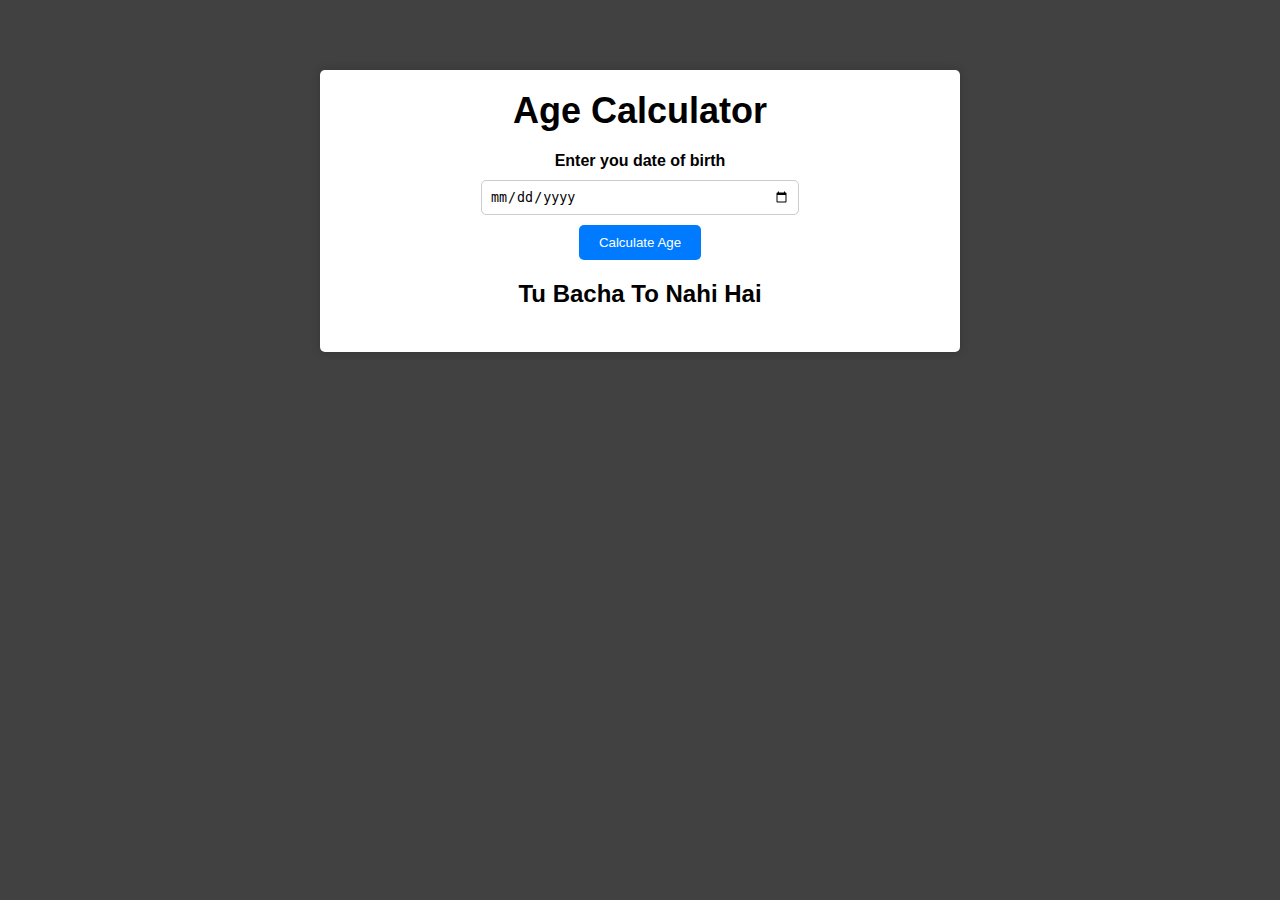
<file: Age_Calculator/index.html>
<!DOCTYPE html>
<html lang="en">
  <head>
    <meta charset="UTF-8" />
    <meta http-equiv="X-UA-Compatible" content="IE=edge" />
    <meta name="viewport" content="width=device-width, initial-scale=1.0" />
    <title>Age Calculator</title>
    <link rel="stylesheet" href="style.css" />
  </head>
  <body>
    <div class="container">
      <h1>Age Calculator</h1>
      <div class="form">
        <label for="birthday">Enter you date of birth</label>
        <input type="date" id="birthday" name="birthday" />
        <button id="btn">Calculate Age</button>
        <p id="result">Tu Bacha To Nahi Hai</p>
      </div>
    </div>

    <script src="index.js"></script>
  </body>
</html>
</file>
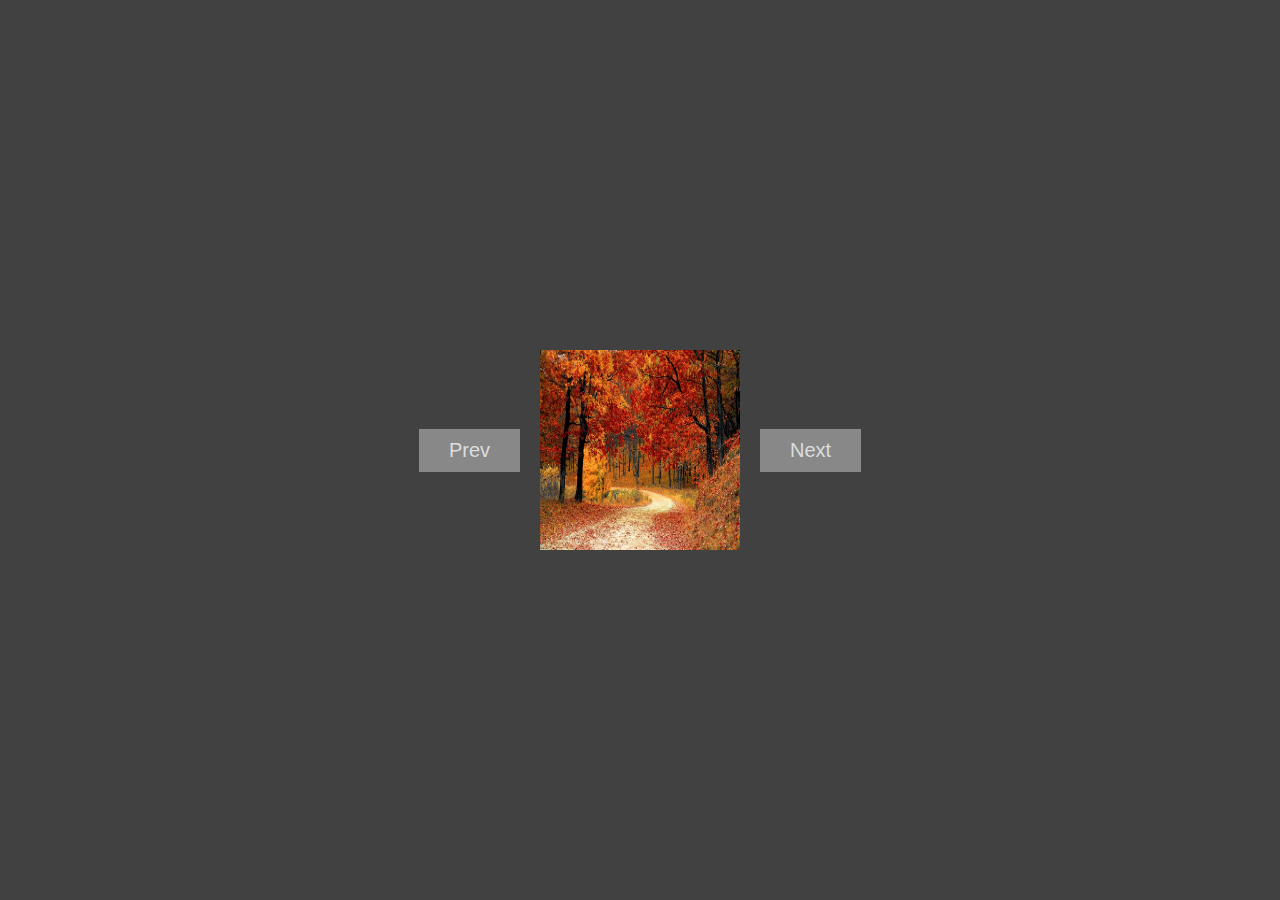
<file: Carousel/index.html>
<!DOCTYPE html>
<html lang="en">
  <head>
    <meta charset="UTF-8" />
    <meta name="viewport" content="width=device-width, initial-scale=1.0" />
    <title>Carousel</title>
    <link rel="stylesheet" href="style.css" />
  </head>
  <body>
    <main>

      <div class="container">

        <button id="prev" class="btn">Prev</button>


        <div class="img-box">
          <img src="./Assets/a.jpg" alt="a" class="slider-img" />
        </div>

        <button id="next" class="btn">Next</button>

      </div>

    </main>
    <script src="index.js"></script>
  </body>
</html>
</file>
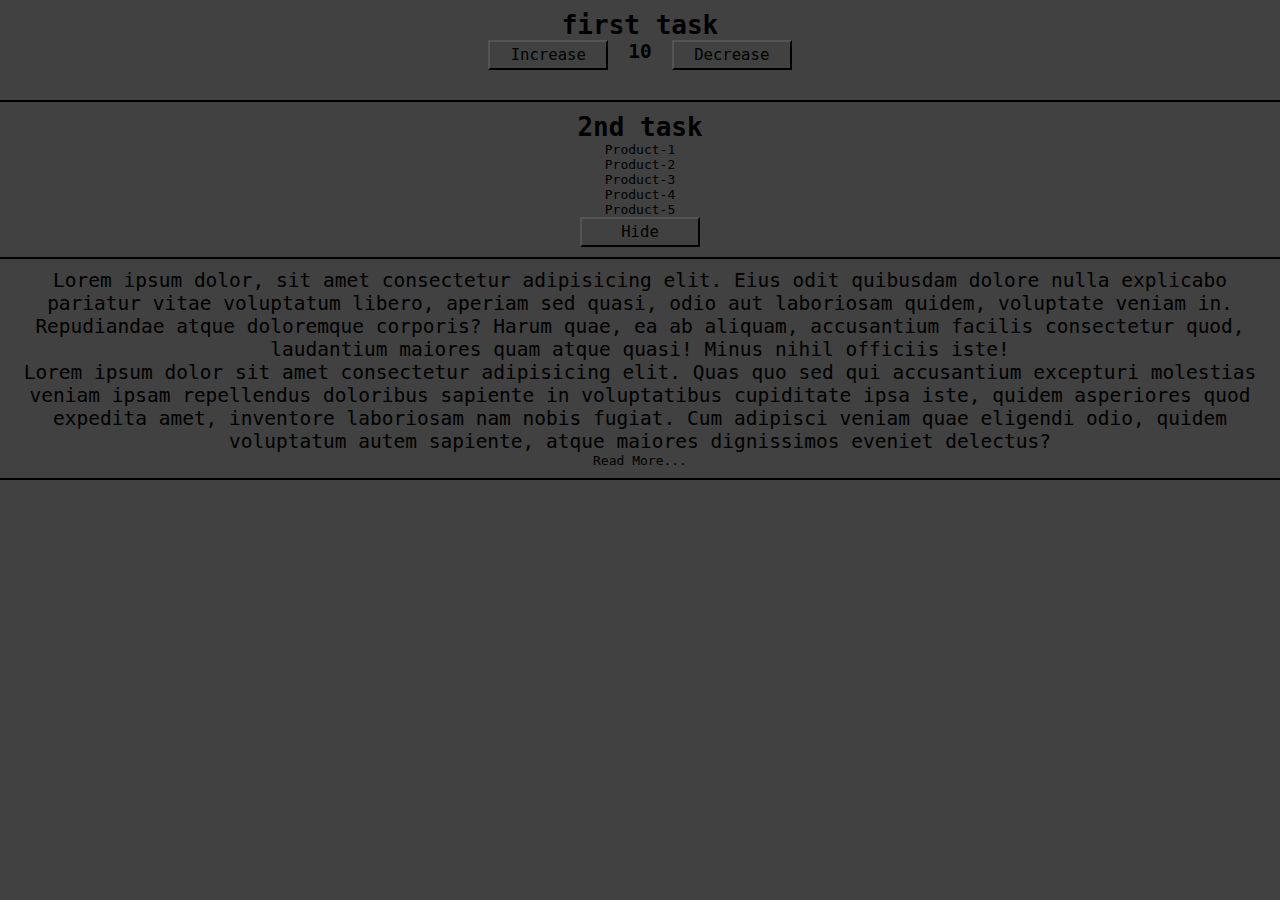
<file: Practice/index.html>
<!DOCTYPE html>
<html lang="en">
  <head>
    <meta charset="UTF-8" />
    <meta name="viewport" content="width=device-width, initial-scale=1.0" />
    <title>Practice</title>
    <link rel="stylesheet" href="style.css" />
  </head>
  <body>
    <!-- 1st task -->
    <main>
      <h1>first task</h1>
      <div class="first">
        <button id="btnL">Increase</button>
        <h2 id="count">10</h2>
        <button id="btnR">Decrease</button>
      </div>
    </main>

    <!-- 2nd task -->

    <main>
      <h1>2nd task</h1>
      <ul id="ProductList">
        <li>Product-1</li>
        <li>Product-2</li>
        <li>Product-3</li>
        <li>Product-4</li>
        <li>Product-5</li>
      </ul>
      <button id="showHidebtn">Hide</button>
    </main>
    <!-- **************** 2nd task end ******************** -->

    <!-- <main>
      <h1>Todo App</h1>
      <input type="text" id="userInput" />
      <button id="addTtn">Add</button>
      <p id="pera">Add your text</p>
      <ul id="list"></ul>
    </main> -->

    <!-- **************** 3rd task end ******************** -->

    <!-- 4th Task -->

    <main>
      <div>
        <p id="pera1">
          Lorem ipsum dolor, sit amet consectetur adipisicing elit. Eius odit
          quibusdam dolore nulla explicabo pariatur vitae voluptatum libero,
          aperiam sed quasi, odio aut laboriosam quidem, voluptate veniam in.
          Repudiandae atque doloremque corporis? Harum quae, ea ab aliquam,
          accusantium facilis consectetur quod, laudantium maiores quam atque
          quasi! Minus nihil officiis iste!
        </p>
        <p id="pera2">
          Lorem ipsum dolor sit amet consectetur adipisicing elit. Quas quo sed
          qui accusantium excepturi molestias veniam ipsam repellendus doloribus
          sapiente in voluptatibus cupiditate ipsa iste, quidem asperiores quod
          expedita amet, inventore laboriosam nam nobis fugiat. Cum adipisci
          veniam quae eligendi odio, quidem voluptatum autem sapiente, atque
          maiores dignissimos eveniet delectus?
        </p>
        <span id="read-more">Read More...</span>
      </div>
    </main>

    <!-- 4th Task end -->
    <script src="index.js"></script>
  </body>
</html>
</file>
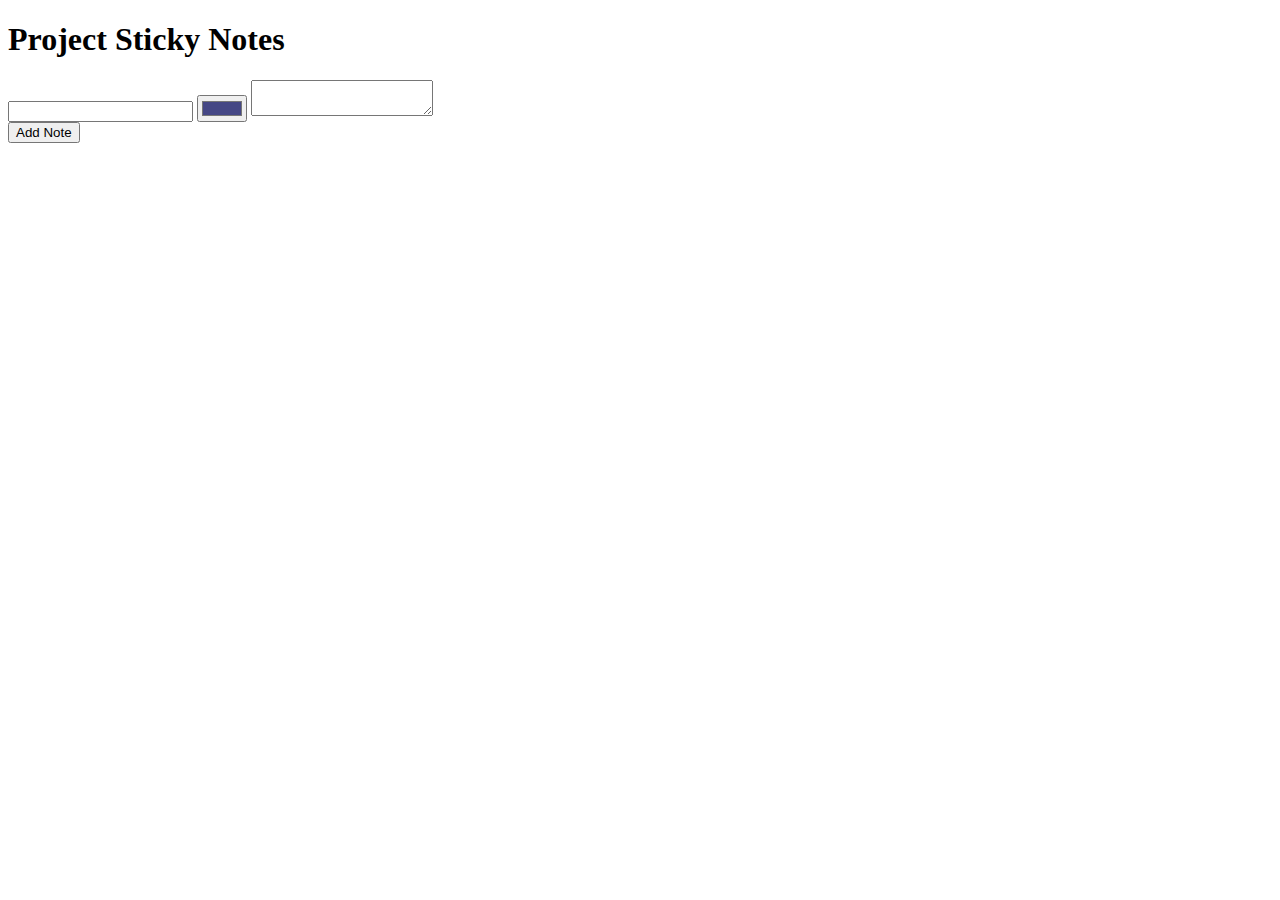
<file: Project_Sticky_Notes/index.html>
<!DOCTYPE html>
<html lang="en">
<head>
    <meta charset="UTF-8">
    <meta name="viewport" content="width=device-width, initial-scale=1.0">
    <title>Document</title>
</head>
<body>
    <main>
        <div>
            <h1>Project Sticky Notes</h1>
        <input type="text" id="userTitle">
        <input type="color" value="#454785" id="userClor">
        <textarea id="userTextArea">

        </textarea>
        </div>
        <div>
            <div id="ulList">
               
            </div>
        </div>
        <button id="btn">Add Note</button>
    </main>
    <script src="index.js"></script>
</body>
</html>
</file>
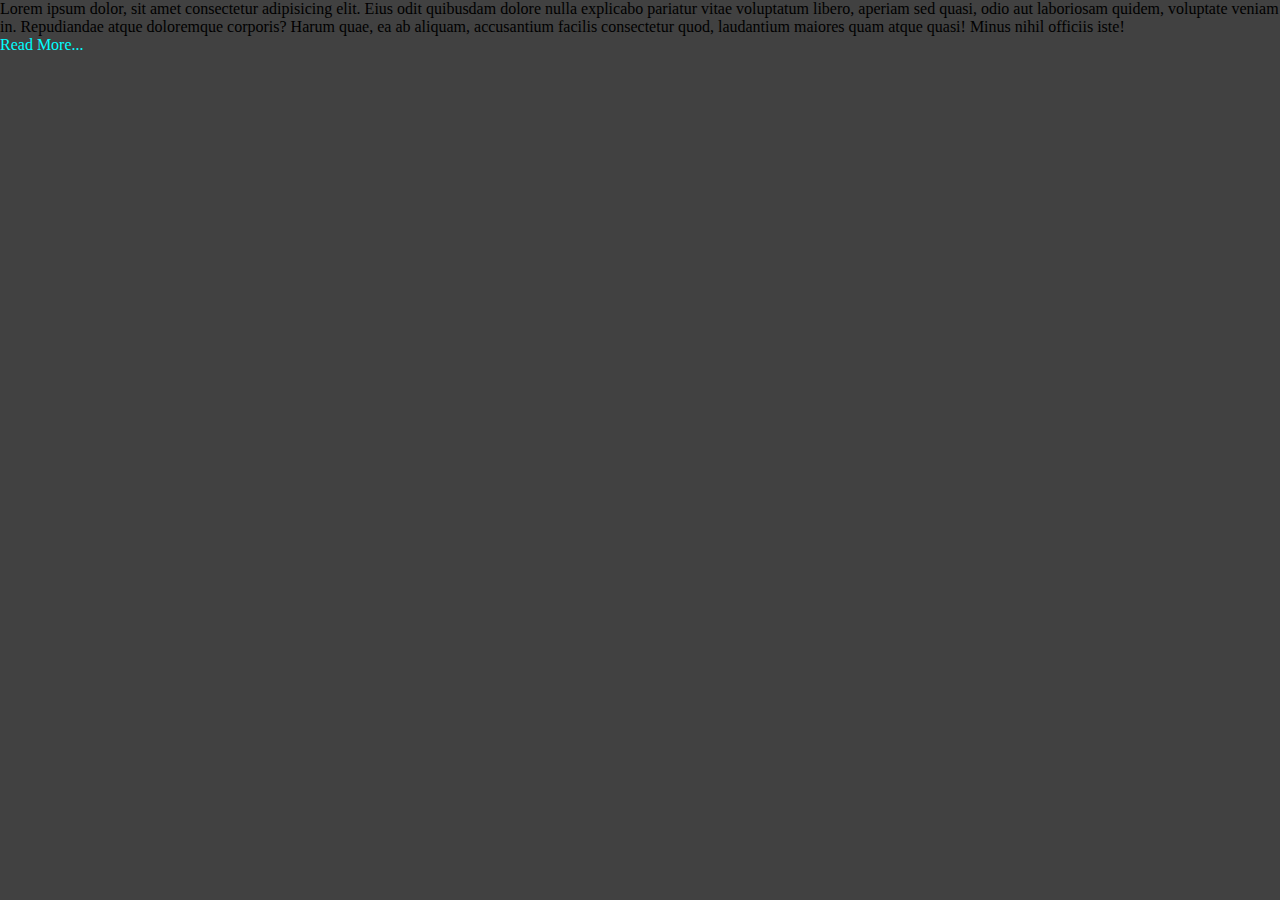
<file: Reade-More/index.html>
<!DOCTYPE html>
<html lang="en">
  <head>
    <meta charset="UTF-8" />
    <meta name="viewport" content="width=device-width, initial-scale=1.0" />
    <title>Read More</title>
    <link rel="stylesheet" href="style.css" />
  </head>
  <body>
    <main>
      <div>
        <p id="pera1">
          Lorem ipsum dolor, sit amet consectetur adipisicing elit. Eius odit
          quibusdam dolore nulla explicabo pariatur vitae voluptatum libero,
          aperiam sed quasi, odio aut laboriosam quidem, voluptate veniam in.
          Repudiandae atque doloremque corporis? Harum quae, ea ab aliquam,
          accusantium facilis consectetur quod, laudantium maiores quam atque
          quasi! Minus nihil officiis iste!
        </p>
        <p id="pera2">
          Lorem ipsum dolor sit amet consectetur adipisicing elit. Quas quo sed
          qui accusantium excepturi molestias veniam ipsam repellendus doloribus
          sapiente in voluptatibus cupiditate ipsa iste, quidem asperiores quod
          expedita amet, inventore laboriosam nam nobis fugiat. Cum adipisci
          veniam quae eligendi odio, quidem voluptatum autem sapiente, atque
          maiores dignissimos eveniet delectus?
        </p>
        <span id="read-more">Read More...</span>
      </div>
    </main>

    <script src="index.js"></script>
  </body>
</html>
</file>
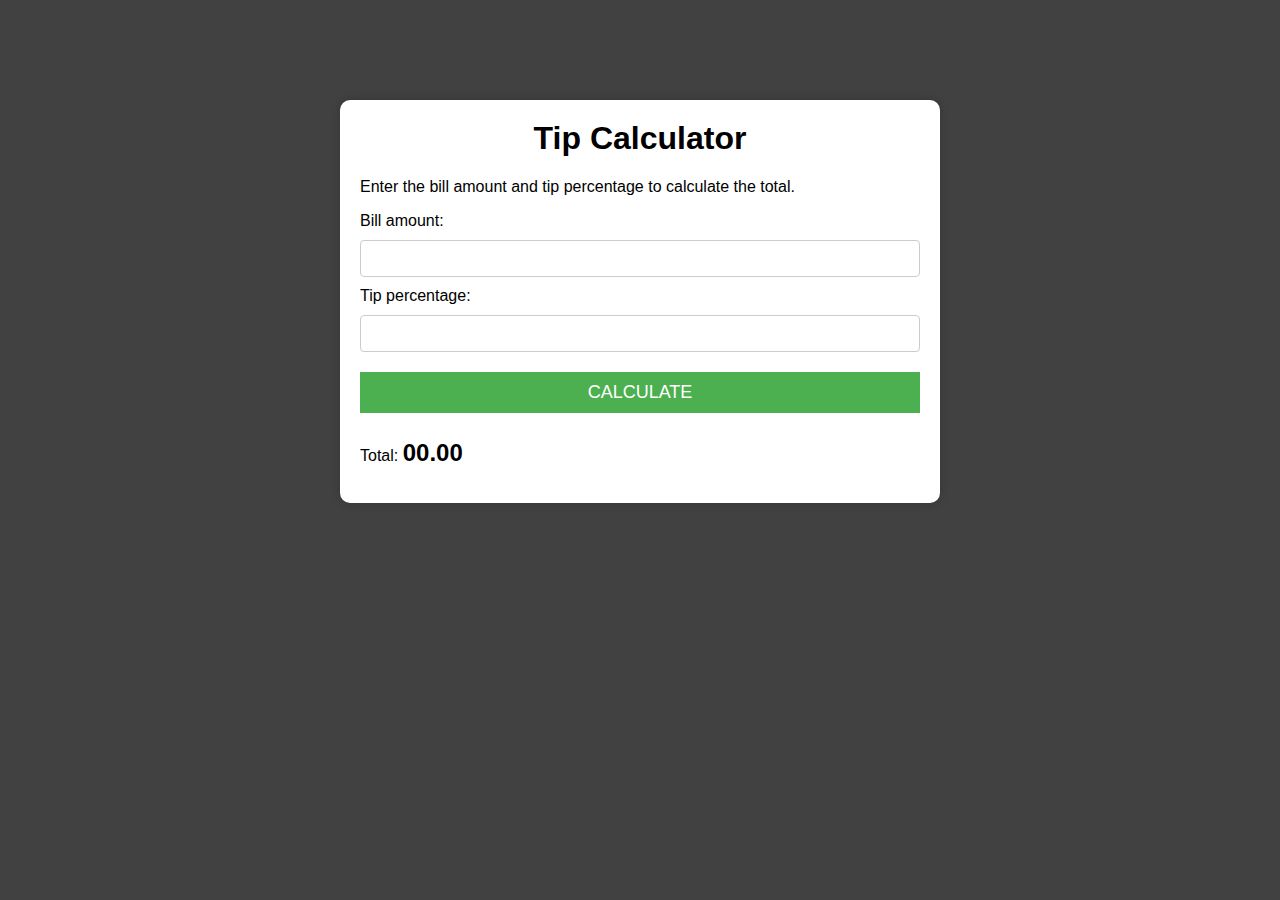
<file: TipCalculator/index.html>
<!DOCTYPE html>
<html lang="en">
  <head>
    <meta charset="UTF-8" />
    <meta name="viewport" content="width=device-width, initial-scale=1.0" />
    <title>Tip Calculator</title>
    <link rel="stylesheet" href="style.css" />
  </head>
  <body >
    <main class="container">
      <h1>Tip Calculator</h1>
      <p>Enter the bill amount and tip percentage to calculate the total.</p>

      <label>Bill amount:</label>
      <input type="number" id="billAmount" />

      <label>Tip percentage:</label>
      <input type="number" id="tipAmount"/>

      <button id="claculateBtn">calculate</button>

      <p>Total: <span id="showAmunt" class="total">00.00</span></p>
    </main>

    <script src="index.js"></script>
  </body>
</html>
</file>
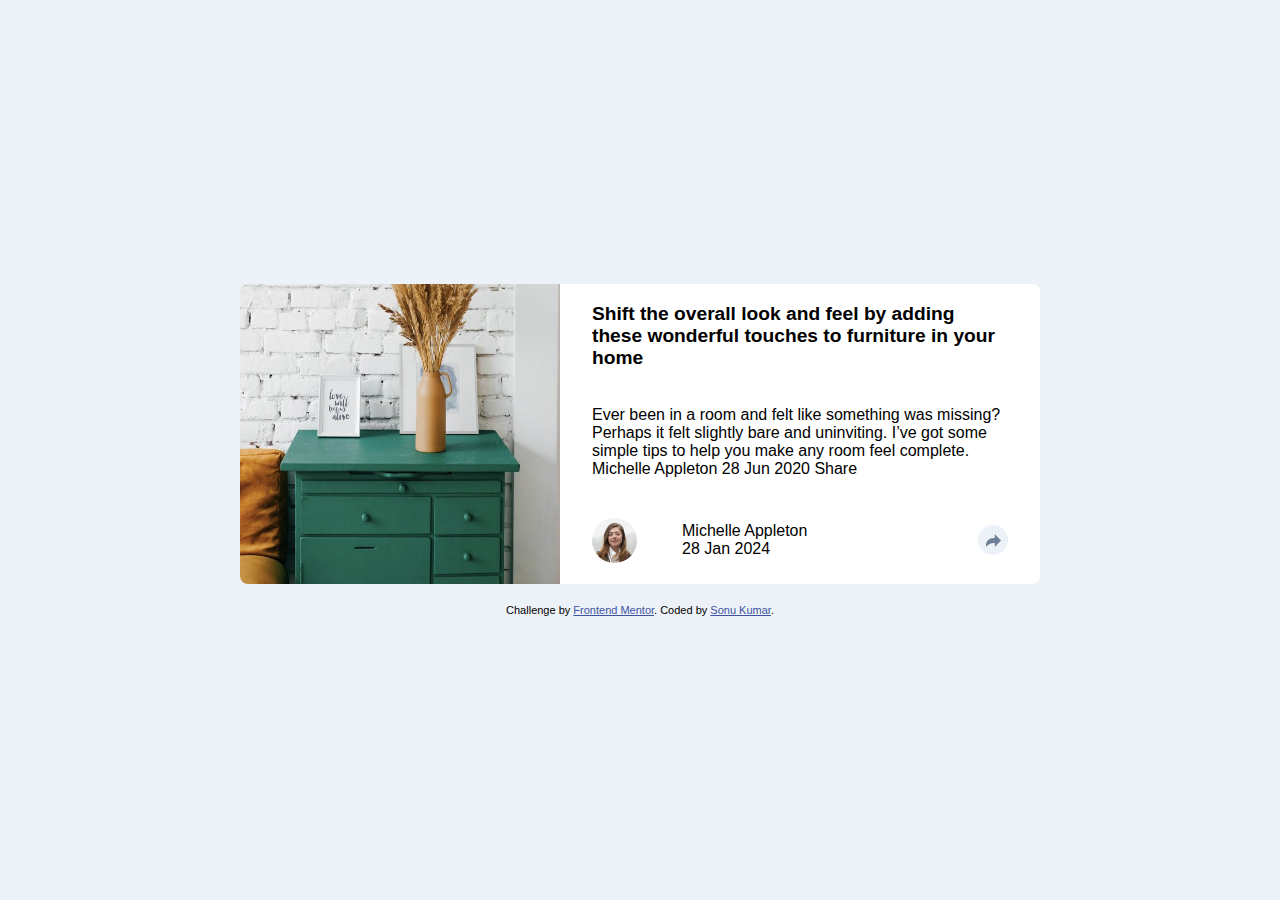
<file: article-preview-component-master/article-preview-component-master/index.html>
<!DOCTYPE html>
<html lang="en">
  <head>
    <meta charset="UTF-8" />
    <meta name="viewport" content="width=device-width, initial-scale=1.0" />
    <!-- displays site properly based on user's device -->

    <link
      rel="icon"
      type="image/png"
      sizes="32x32"
      href="./images/favicon-32x32.png"
    />

    <title>Frontend Mentor | Article preview component</title>

    <link rel="stylesheet" href="style.css" />
  </head>
  <body>
    <main>
      <div class="wrapper">
        <!-- left section -->
        <div class="left-section">
          <img src="./images/drawers.jpg" alt="" />
        </div>

        <!-- right section -->
        <div class="right-section">
          <p class="pera1">
            Shift the overall look and feel by adding these wonderful touches to
            furniture in your home
          </p>
          <p class="pera2">
            Ever been in a room and felt like something was missing? Perhaps it
            felt slightly bare and uninviting. I’ve got some simple tips to help
            you make any room feel complete. Michelle Appleton 28 Jun 2020 Share
          </p>
          <!-- shere content -->
          <div class="userContent">
            <div class="userPicName">
              <div class="pic">
                <div class="pic">
                  <img src="./images/avatar-michelle.jpg" alt="" />
                </div>
                <div>
                  <p>Michelle Appleton</p>

                  <p>28 Jan 2024</p>
                </div>
              </div>

              <div class="shearIcon" id="shearIconEl">
                <img src="./images/icon-share.svg" alt="" />
              </div>
            </div>
          </div>
          <!-- shere content end -->
        </div>
      </div>

      <div class="attribution">
        Challenge by
        <a href="https://www.frontendmentor.io?ref=challenge" target="_blank"
          >Frontend Mentor</a
        >. Coded by <a href="https://www.linkedin.com/in/sonu-kumar-811948166/" target="_blank">Sonu Kumar</a>.
      </div>
    </main>

    <script src="script.js"></script>
  </body>
</html>
</file>
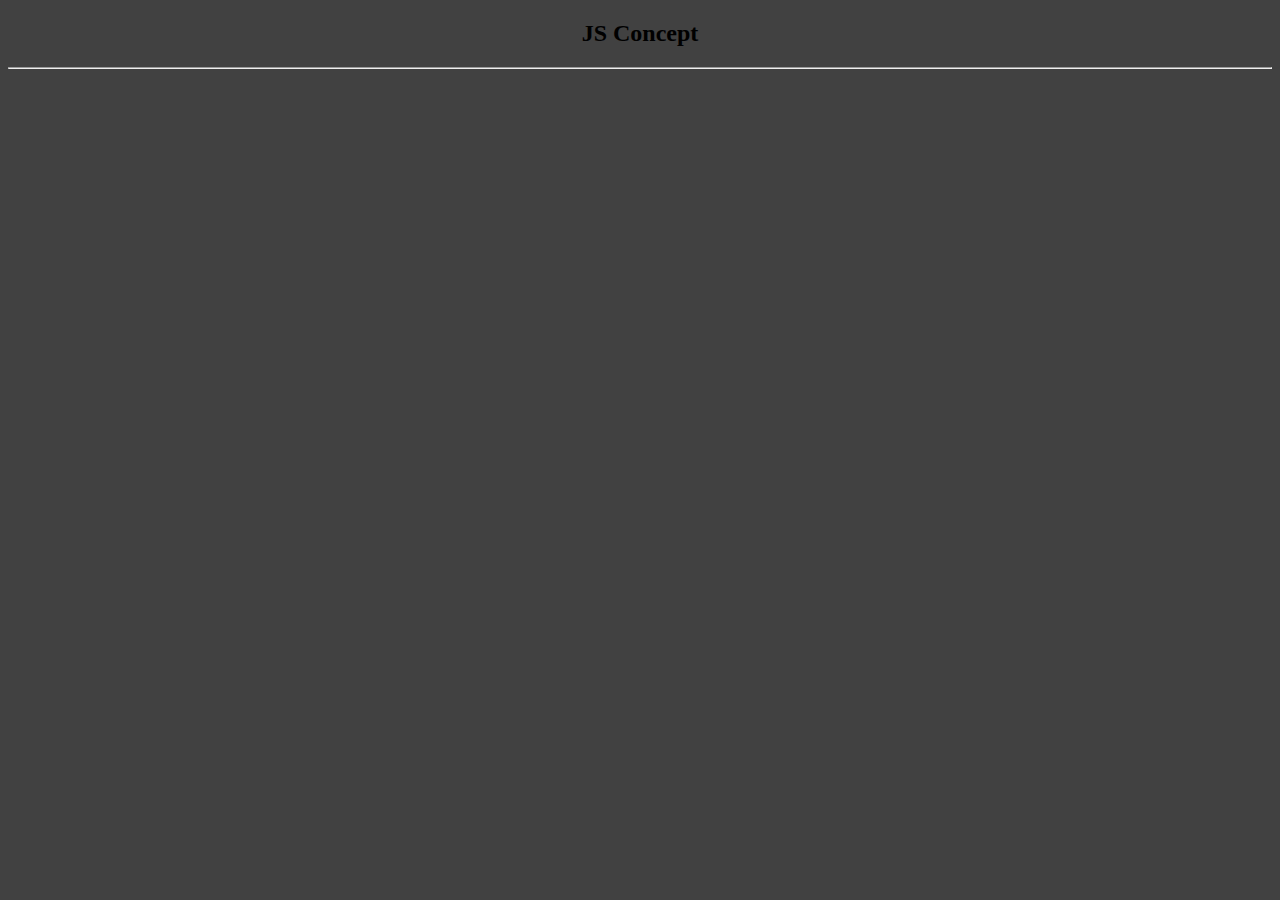
<file: JS_Concepts/jsConcepts/index.html>
<!DOCTYPE html>
<html lang="en">
  <head>
    <meta charset="UTF-8" />
    <meta name="viewport" content="width=device-width, initial-scale=1.0" />
    <title>Js Document</title>
    <style>
      body {
        background-color: #414141;
        text-align: center;
      }
    </style>
  </head>
  <body>
    <h2>JS Concept</h2>
    <hr />
    <!-- <script src="index.js"></script> -->
    <script src="app.js"></script>
  </body>
</html>
</file>
<file: Age_Calculator/style.css>
body {
  margin: 0;
  padding: 20px;
  font-family: "Montserrat", sans-serif;
  background-color: #414141;
}

.container {
  background-color: white;
  box-shadow: 0 0 10px rgba(0, 0, 0, 0.2);
  padding: 20px;
  max-width: 600px;
  margin: 0 auto;
  border-radius: 5px;
  margin-top: 50px;
}

h1 {
  font-size: 36px;
  text-align: center;
  margin-top: 0;
  margin-bottom: 20px;
}

.form {
  display: flex;
  flex-direction: column;
  align-items: center;
}

label {
  font-weight: bold;
  margin-bottom: 10px;
}

input {
  padding: 8px;
  border: 1px solid #ccc;
  border-radius: 5px;
  width: 100%;
  max-width: 300px;
}

button {
  background-color: #007bff;
  color: white;
  border: none;
  padding: 10px 20px;
  border-radius: 5px;
  margin-top: 10px;
  cursor: pointer;
  transition: background-color 0.3s ease;
}

button:hover {
  background-color: #0062cc;
}

#result {
  margin-top: 20px;
  font-size: 24px;
  font-weight: bold;
}
</file>
<file: Carousel/style.css>
* {
  margin: 0;
  padding: 0;
  box-sizing: border-box;
}

main {
  height: 100vh;
  width: 100vw;
  background-color: #414141;
  /* border: solid 2px; */
}

.container {
  height: 100%;
  width: 100%;
  display: flex;
  align-items: center;
  justify-content: center;
  gap: 20px;
}

.img-box {
  height: 200px;
  width: 200px;
}

.img-box img {
  height: 100%;
  width: 100%;
}

.btn {
  border: none;
  outline: none;
  background: #888;
  padding: 10px 30px;
  font-size: 20px;
  color: #ddd;
  cursor: pointer;
  /* margin: 10px auto; */
}

.btn:hover {
  background: #111;
}
</file>
<file: Practice/style.css>
* {
  margin: 0;
  padding: 0;
  box-sizing: border-box;
  background-color: #414141;
  text-align: center;
  font-family: monospace;
}
/* body{
    display: flex;
    align-items: center;
  } */

button {
  height: 30px;
  width: 120px;
  font-size: 1.2rem;
}

input {
  height: 30px;
  width: 150px;
  padding: 10px;
  font-size: 1.2rem;
}
p {
  font-size: 1.5rem;
}

.first {
  height: 50px;
  display: flex;
  gap: 20px;
  justify-content: center;
}

/************************ 1st task end ******************************/

main {
  height: auto;
  padding: 10px;
  border-bottom: solid 2px;
}
</file>
<file: Reade-More/style.css>
* {
  margin: 0;
  padding: 0;
  box-sizing: border-box;
}
body {
  background-color: #414141;
}

#pera2 {
  display: none;
}

#read-more{
    color: aqua;
}

#read-more:hover{
    color: orange;
    cursor: pointer;
    background-color: aqua;
}
</file>
<file: TipCalculator/style.css>
* {
  box-sizing: border-box;
}

body {
  background-color: #414141;
  font-family: "Helvetica", sans-serif;
}

.container {
  background-color: white;
  max-width: 600px;
  margin: 100px auto;
  padding: 20px;
  box-shadow: 0 0 10px rgba(0, 0, 0, 0.2);
  border-radius: 10px;
}

h1 {
  margin-top: 0;
  text-align: center;
}

input {
  padding: 10px;
  border: 1px solid #ccc;
  border-radius: 4px;
  margin: 10px 0;
  width: 100%;
}

button {
  background-color: #4caf50;
  color: white;
  padding: 10px;
  border: none;
  cursor: pointer;
  margin: 10px 0;
  width: 100%;
  font-size: 18px;
  text-transform: uppercase;
  transition: background-color 0.2s ease;
}

button:hover {
  background-color: #45a049;
}

.total {
  font-size: 24px;
  font-weight: bold;
  margin-top: 10px;
}
</file>
<file: article-preview-component-master/article-preview-component-master/style.css>
* {
  margin: 0;
  padding: 0;
  box-sizing: border-box;
  font-family: "Gill Sans", "Gill Sans MT", Calibri, "Trebuchet MS", sans-serif;
}

body {
  height: 100%;
  width: 100%;
  overflow: hidden;
}

main {
  height: 100vh;
  width: 100vw;
  background-color: #edf2f8;
  display: flex;
  flex-direction: column;
  align-items: center;
  justify-content: center;
  gap: 20px;
}
.wrapper {
  width: 50rem;
  /* background-color: teal; */
  display: flex;
  /* flex-wrap: wrap; */
  align-items: center;
  justify-content: center;
  border-radius: 2rem;
}

.left-section {
  height: 300px;
  width: 40%;
  /* border: solid 1px orange; */
}

.left-section img {
  height: 100%;
  width: 100%;
  border-radius: 0.5rem 0 0 0.5rem;
}

.right-section {
  display: flex;
  flex-direction: column;
  align-items: center;
  justify-content: space-around;
  height: 300px;
  width: 60%;
  background-color: #ffffff;
  padding: 0 2rem 0 2rem;
  border-radius: 0 0.5rem 0.5rem 0;
  /* border: solid 1px orange; */
}

.right-section .pera1 {
  font-size: 1.2rem;
  font-weight: 600;
}

.userContent {
  position: relative;
  display: flex;
  height: 50px;
  width: 100%;
}

.userPicName {
  display: flex;
  align-items: center;
  justify-content: space-between;
  height: 50px;
  width: 100%;
}

.pic {
  display: flex;
  align-items: center;
  justify-content: center;
  height: 45px;
  gap: 45px;
  /* width: 50px; */
  border-radius: 25px;
}

.shearIcon {
  display: flex;
  align-items: center;
  justify-content: center;
  height: 30px;
  width: 30px;
  border-radius: 15px;
  background-color: #edf2f8;
  /* border: solid 2px; */
}

.socileIconsDiv {
  position: absolute;
  display: flex;
  align-items: center;
  justify-content: space-around;
  bottom: 50px;
  right: 0;
  height: 40px;
  width: 180px;
  border-radius: 10px;
  background-color: #49556B;
  color: #ffffff;
}

.socileIconsDiv img{
  width: 15px;
}

.pic img {
  height: 100%;
  width: 100%;
  border-radius: 50%;
}

.attribution {
  font-size: 11px;
  text-align: center;
}
.attribution a {
  color: hsl(228, 45%, 44%);
}

@media screen and (max-width: 700px){
  main{
    height: 100%;
    width: auto;
    /* background-color:red; */
    display: flex;
    align-items: center;
    justify-content: center;
  }
  .wrapper{
    flex-direction: column;
    gap: 30px;
    overflow-x: scroll;
    height: 100vh;
    width: 100vw;
  }
  .left-section{
    display: flex;
    align-items: center;
    justify-content: center;
    width: 95%;
    height: auto;
  }

  .right-section{
    width: 95%;
    height: auto;
    display: flex;
    align-items: center;
    justify-content: center;
  }

}
</file>
